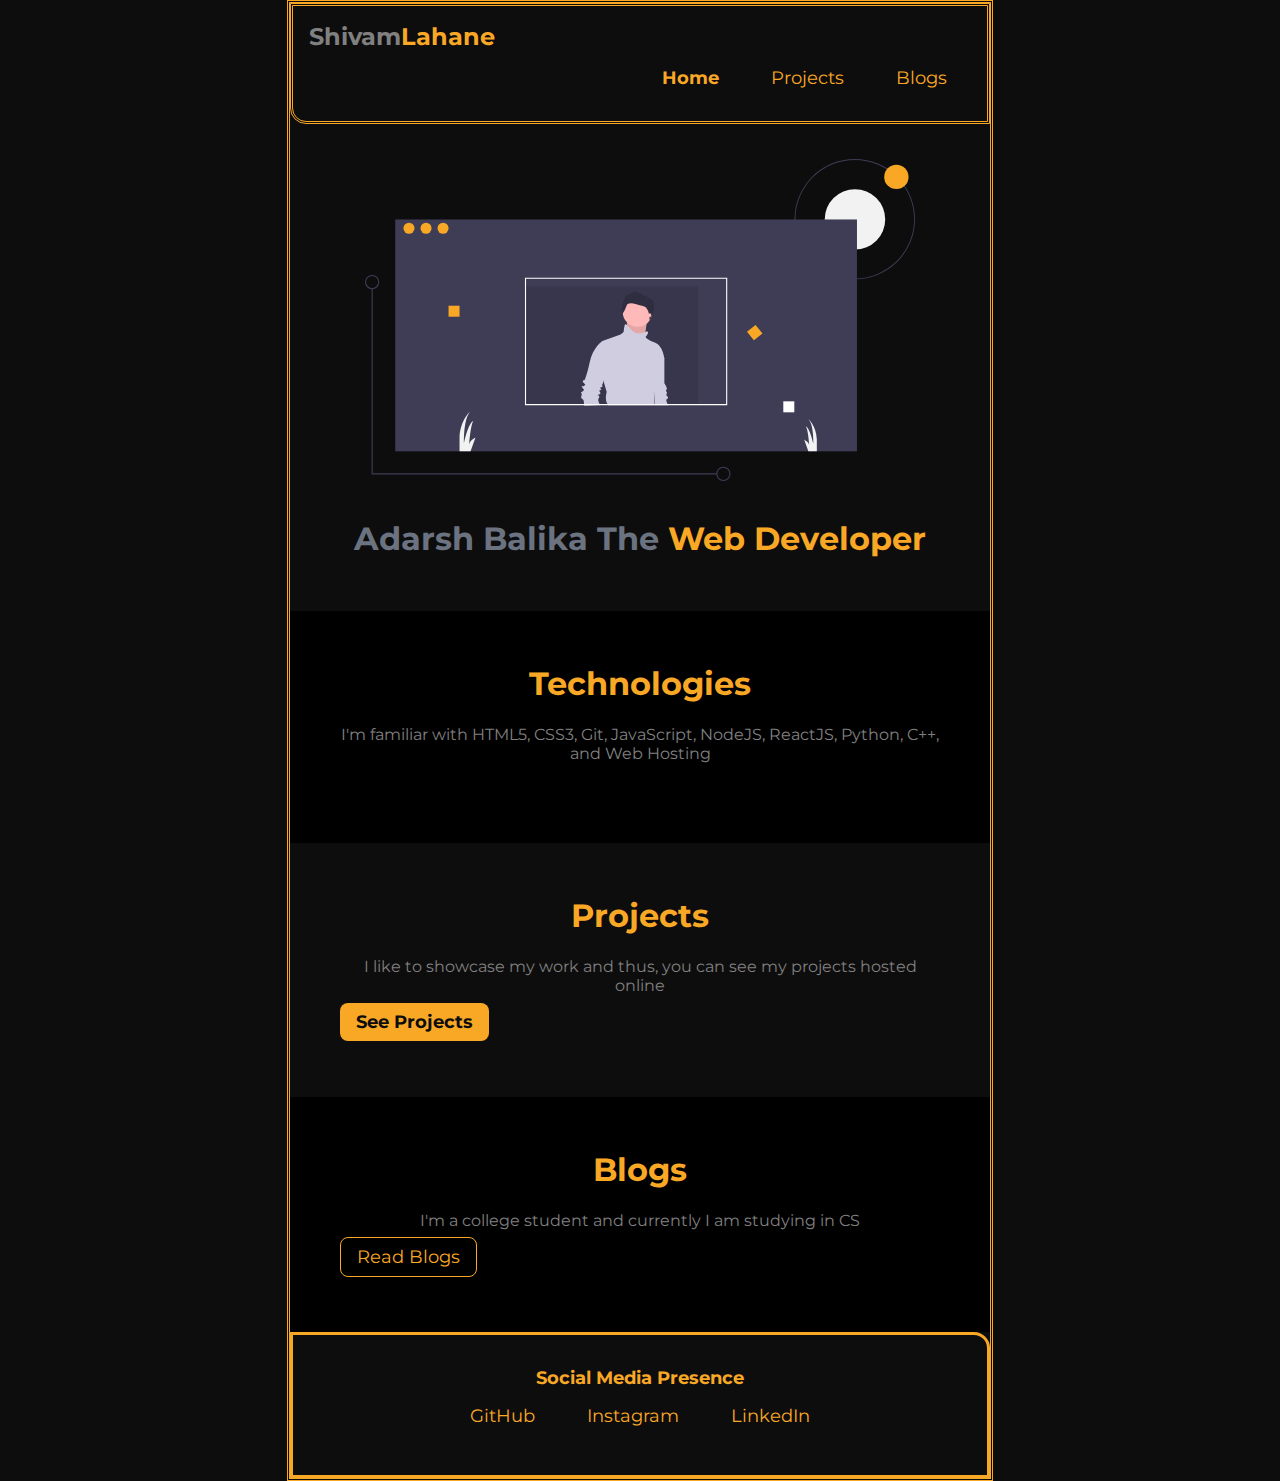
<file: index.html>
<!DOCTYPE html>
<html lang="en">

<head>
    <meta charset="UTF-8">
    <meta http-equiv="X-UA-Compatible" content="IE=edge">
    <meta name="viewport" content="width=device-width, initial-scale=1.0">
    <title>Home | Adarshbalika</title>
    <link href="styles.css" rel="stylesheet" />
</head>

<body>

    <nav class="navigation container">
        <div class="nav-brand">Shivam<span class="color">Lahane</span></div>
        <ul class="list-non-bullet nav-pills">
            <li class="list-item-inline">
                <a class="link link-active" href="/">Home</a>
            </li>
            <li class="list-item-inline">
                <a class="link" href="/projects.html">Projects</a>
            </li>
            <li class="list-item-inline">
                <a class="link" href="/blogs.html">Blogs</a>
            </li>
        </ul>
    </nav>

    <br>

    <header class="hero">
        <img class="hero-img" src="images/hero.svg" />
        <h1 class="hero-heading">Adarsh Balika The <span class="heading-inverted">Web Developer</span></h1>
    </header>

    <section class="section ow">
        <div class="container container-center">
            <h1>Technologies</h1>
            <p class="informative">I'm familiar with HTML5, CSS3, Git, JavaScript, NodeJS, ReactJS, Python, C++, and Web Hosting</p>
        </div>
    </section>

    <section class="section">
        <div class="container container-center">
            <h1>Projects</h1>
            <p class="informative">I like to showcase my work and thus, you can see my projects hosted online</p>
            <a class="link link-primary" href="/projects.html">See Projects</a>
        </div>
    </section>

    <section class="section ow">
        <div class="container container-center">
            <h1>Blogs</h1>
            <p class="informative">I'm a college student and currently I am studying in CS</p>
            <a class="link link-secondary" href="/blogs.html">Read Blogs</a>
        </div>
    </section>

    <footer class="footer">
        <div class="footer-header">Social Media Presence</div>
        <ul class="socail-links list-non-bullet">
            <li class="list-item-inline">
                <a class="link" href="https://github.com/Shivam9973">GitHub</a>
            </li>
            <li class="list-item-inline">
                <a class="link" href="https://instagram.com/shivamlahane9973">Instagram</a>
            </li>
            <li class="list-item-inline">
                <a class="link" href="https://www.linkedin.com/in/shivam-lahane-490465153/">LinkedIn</a>
            </li>
        </ul>
    </footer>

</body>

</html>
</file>
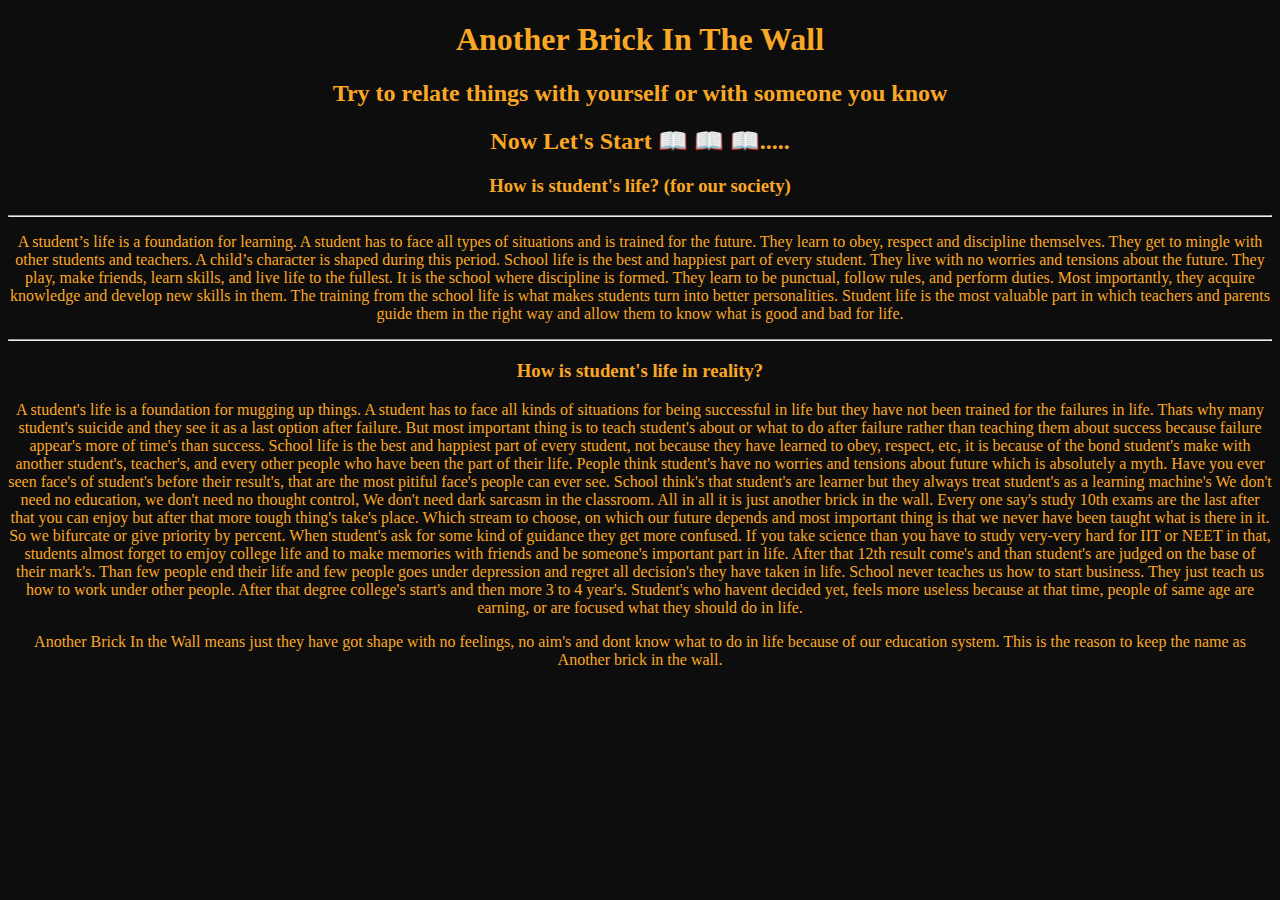
<file: blog1.html>
<!DOCTYPE html>
<html lang="en">

<head>
    <meta charset="UTF-8">
    <meta http-equiv="X-UA-Compatible" content="IE=edge">
    <meta name="viewport" content="width=device-width, initial-scale=1.0">
    <link rel="stylesheet" href="/blog1.css" />
    <title>Blog</title>
</head>

<body>

    <h1 class="heading">Another Brick In The Wall</h1>
    <h2 class="text">Try to relate things with yourself or with someone you know</h2>
    <h2>Now Let's Start 📖 📖 📖.....</h2>
    <h3>How is student's life? (for our society)</h3>

    <hr>

    <p>
        A student’s life is a foundation for learning. A student has to face all types of situations and is trained for the future. They learn to obey, respect and discipline themselves. They get to mingle with other students and teachers. A child’s character
        is shaped during this period. School life is the best and happiest part of every student. They live with no worries and tensions about the future. They play, make friends, learn skills, and live life to the fullest. It is the school where discipline
        is formed. They learn to be punctual, follow rules, and perform duties. Most importantly, they acquire knowledge and develop new skills in them. The training from the school life is what makes students turn into better personalities. Student life
        is the most valuable part in which teachers and parents guide them in the right way and allow them to know what is good and bad for life.
    </p>

    <hr>

    <h3>How is student's life in reality?</h3>

    <p>A student's life is a foundation for mugging up things. A student has to face all kinds of situations for being successful in life but they have not been trained for the failures in life. Thats why many student's suicide and they see it as a last
        option after failure. But most important thing is to teach student's about or what to do after failure rather than teaching them about success because failure appear's more of time's than success. School life is the best and happiest part of every
        student, not because they have learned to obey, respect, etc, it is because of the bond student's make with another student's, teacher's, and every other people who have been the part of their life. People think student's have no worries and tensions
        about future which is absolutely a myth. Have you ever seen face's of student's before their result's, that are the most pitiful face's people can ever see. School think's that student's are learner but they always treat student's as a learning
        machine's We don't need no education, we don't need no thought control, We don't need dark sarcasm in the classroom. All in all it is just another brick in the wall. Every one say's study 10th exams are the last after that you can enjoy but after
        that more tough thing's take's place. Which stream to choose, on which our future depends and most important thing is that we never have been taught what is there in it. So we bifurcate or give priority by percent. When student's ask for some
        kind of guidance they get more confused. If you take science than you have to study very-very hard for IIT or NEET in that, students almost forget to emjoy college life and to make memories with friends and be someone's important part in life.
        After that 12th result come's and than student's are judged on the base of their mark's. Than few people end their life and few people goes under depression and regret all decision's they have taken in life. School never teaches us how to start
        business. They just teach us how to work under other people. After that degree college's start's and then more 3 to 4 year's. Student's who havent decided yet, feels more useless because at that time, people of same age are earning, or are focused
        what they should do in life.
    </p>

    <p>Another Brick In the Wall means just they have got shape with no feelings, no aim's and dont know what to do in life because of our education system. This is the reason to keep the name as Another brick in the wall.</p>


</body>

</html>
</file>
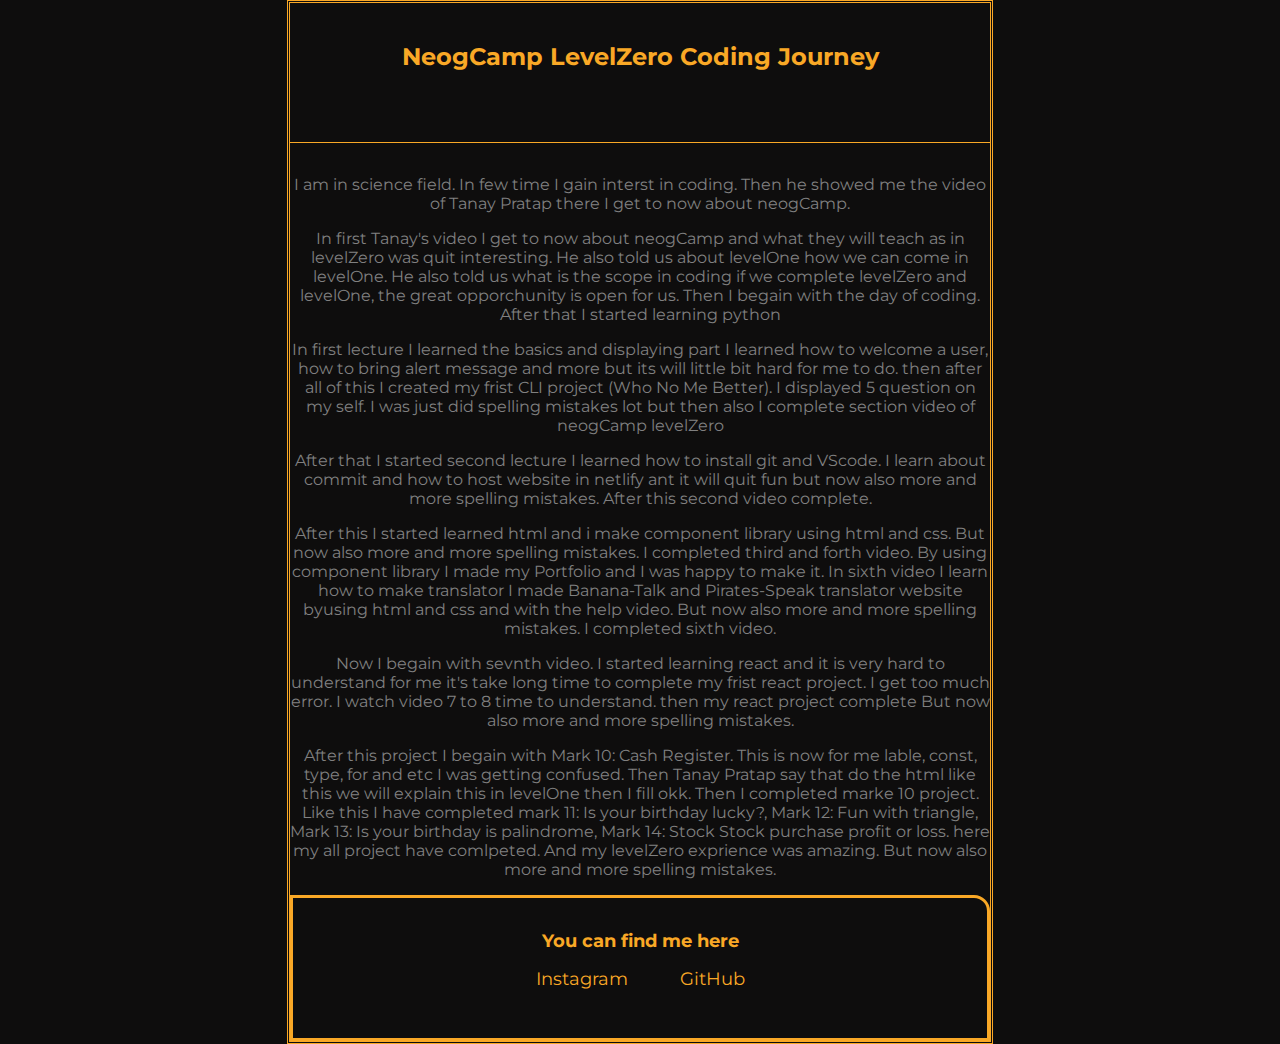
<file: blog2.html>
<!DOCTYPE html>
<html lang="en">

<head>
    <meta charset="UTF-8">
    <meta http-equiv="X-UA-Compatible" content="IE=edge">
    <meta name="viewport" content="width=device-width, initial-scale=1.0">
    <link rel="stylesheet" href="/styles.css">
    <title>Blog</title>
</head>

<body>

    <br>

    <h2 class="heading-2">
        NeogCamp LevelZero Coding Journey
    </h2>

    <br>

    <hr style="color: #F9A826;">

    <p>
        I am in science field. In few time I gain interst in coding. Then he showed me the video of Tanay Pratap there I get to now about neogCamp.</p>
    <p>
        In first Tanay's video I get to now about neogCamp and what they will teach as in levelZero was quit interesting. He also told us about levelOne how we can come in levelOne. He also told us what is the scope in coding if we complete levelZero and levelOne,
        the great opporchunity is open for us. Then I begain with the day of coding. After that I started learning python
    </p>

    <p>
        In first lecture I learned the basics and displaying part I learned how to welcome a user, how to bring alert message and more but its will little bit hard for me to do. then after all of this I created my frist CLI project (Who No Me Better). I displayed
        5 question on my self. I was just did spelling mistakes lot but then also I complete section video of neogCamp levelZero
    </p>

    <p>
        After that I started second lecture I learned how to install git and VScode. I learn about commit and how to host website in netlify ant it will quit fun but now also more and more spelling mistakes. After this second video complete.
    </p>

    <p>
        After this I started learned html and i make component library using html and css. But now also more and more spelling mistakes. I completed third and forth video. By using component library I made my Portfolio and I was happy to make it. In sixth video
        I learn how to make translator I made Banana-Talk and Pirates-Speak translator website byusing html and css and with the help video. But now also more and more spelling mistakes. I completed sixth video.
    </p>

    <p>
        Now I begain with sevnth video. I started learning react and it is very hard to understand for me it's take long time to complete my frist react project. I get too much error. I watch video 7 to 8 time to understand. then my react project complete But
        now also more and more spelling mistakes.
    </p>

    <p>
        After this project I begain with Mark 10: Cash Register. This is now for me lable, const, type, for and etc I was getting confused. Then Tanay Pratap say that do the html like this we will explain this in levelOne then I fill okk. Then I completed marke
        10 project. Like this I have completed mark 11: Is your birthday lucky?, Mark 12: Fun with triangle, Mark 13: Is your birthday is palindrome, Mark 14: Stock Stock purchase profit or loss. here my all project have comlpeted. And my levelZero exprience
        was amazing. But now also more and more spelling mistakes.
    </p>

    <footer class="footer">
        <div class="footer-header">You can find me here</div>
        <ul class="social-links list-non-bullet">
            <li class="list-item-inline">
                <a class="link" href="https://instagram.com/shivamlahane9973">Instagram</a>
            </li>
            <li class="list-item-inline">
                <a class="link" href="https://github.com/Shivam9973">GitHub</a>
            </li>
        </ul>
    </footer>
</body>

</html>
</file>
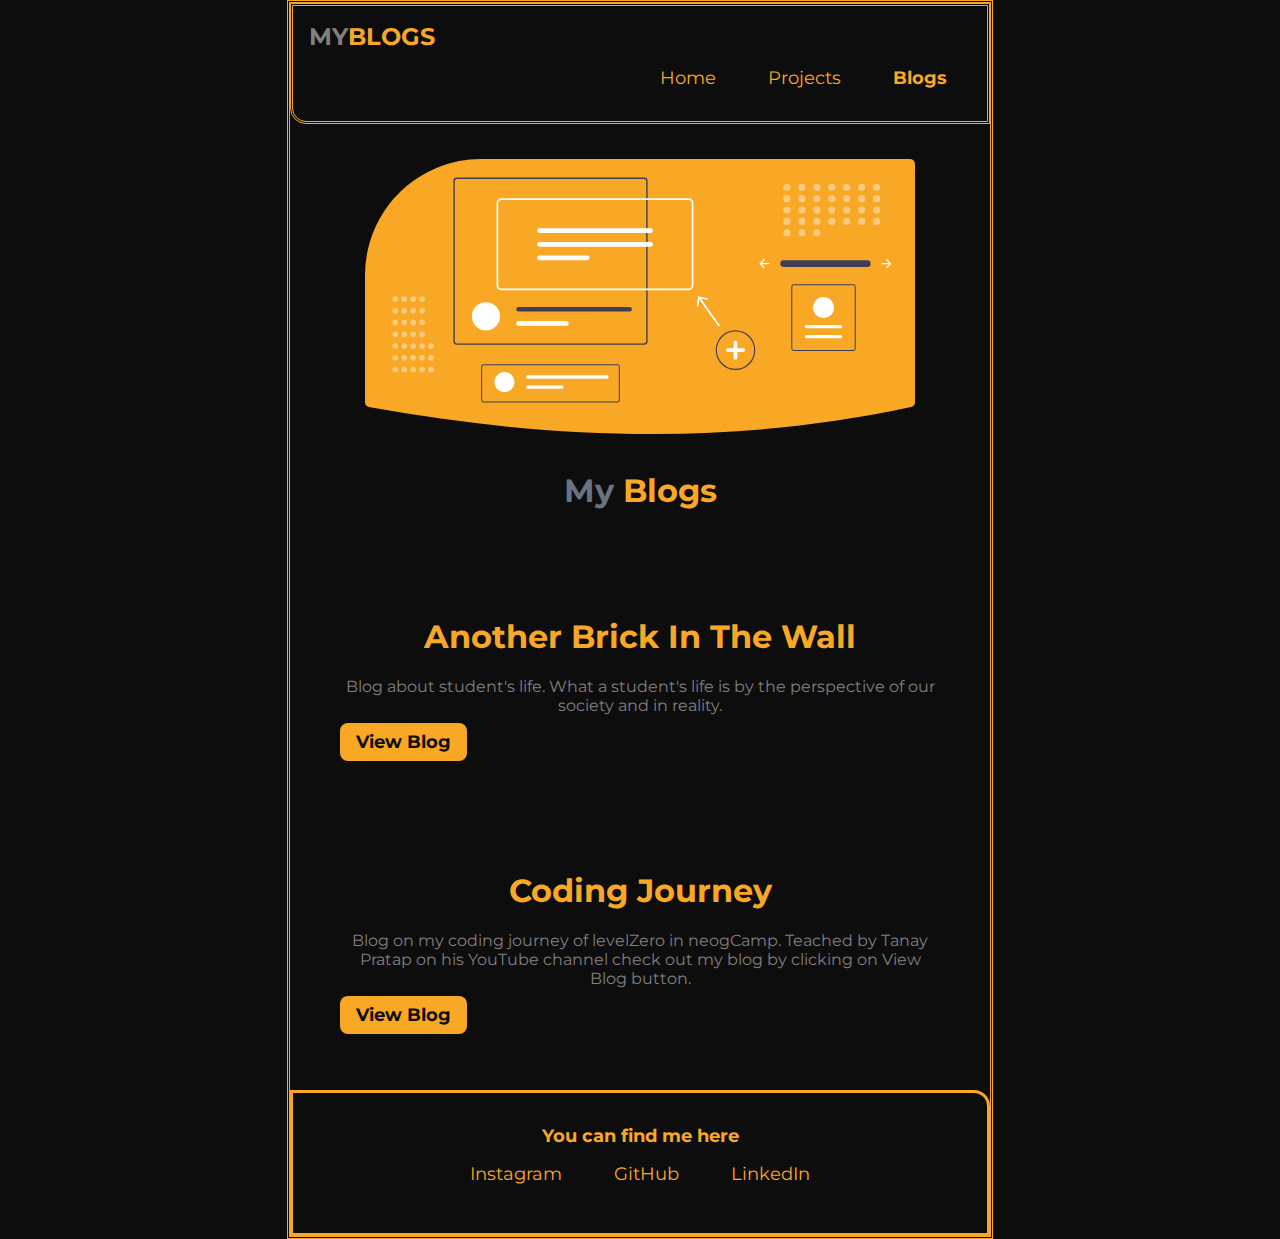
<file: blogs.html>
<!DOCTYPE html>
<html lang="en">

<head>
    <meta charset="UTF-8">
    <meta http-equiv="X-UA-Compatible" content="IE=edge">
    <meta name="viewport" content="width=device-width, initial-scale=1.0">
    <title>Blogs | AdarshBalika</title>
    <link href="styles.css" rel="stylesheet" />
</head>

<body>
    <nav class="navigation container">
        <div class="nav-brand">MY<span class="color">BLOGS</span></div>
        <ul class="list-non-bullet nav-pills">
            <li class="list-item-inline">
                <a class="link" href="/index.html">Home</a>
            </li>
            <li class="list-item-inline">
                <a class="link" href="/projects.html">Projects</a>
            </li>
            <li class="list-item-inline">
                <a class="link link-active" href="/blogs.html">Blogs</a>
            </li>
        </ul>
    </nav>

    <br>

    <header class="hero">
        <img class="hero-img" src="/images/hero3.svg">
        <h1 class="hero-heading">My <span class="heading-inverted">Blogs</span></h1>
    </header>

    <section class="section section-ow">
        <div class="container container-center">
            <h1 class="title-color"> Another Brick In The Wall</h1>
            <p>Blog about student's life. What a student's life is by the perspective of our society and in reality.</p>
            <a class="link link-primary" href="blog1.html">View Blog</a>
        </div>
    </section>

    <section class="section section-ow">
        <div class="container container-center">
            <h1 class="title-color">Coding Journey</h1>
            <p>Blog on my coding journey of levelZero in neogCamp. Teached by Tanay Pratap on his YouTube channel check out my blog by clicking on View Blog button.</p>
            <a class="link link-primary" href="blog2.html">View Blog</a>
        </div>
    </section>

    <footer class="footer">
        <div class="footer-header">You can find me here</div>
        <ul class="social-links list-non-bullet">
            <li class="list-item-inline">
                <a class="link" href="https://instagram.com/shivamlahane9973">Instagram</a>
            </li>
            <li class="list-item-inline">
                <a class="link" href="https://github.com/Shivam9973">GitHub</a>
            </li>
            <li class="list-item-inline">
                <a class="link" href="https://www.linkedin.com/in/shivam-lahane-490465153/">LinkedIn</a>
            </li>
        </ul>
    </footer>

</body>

</html>
</file>
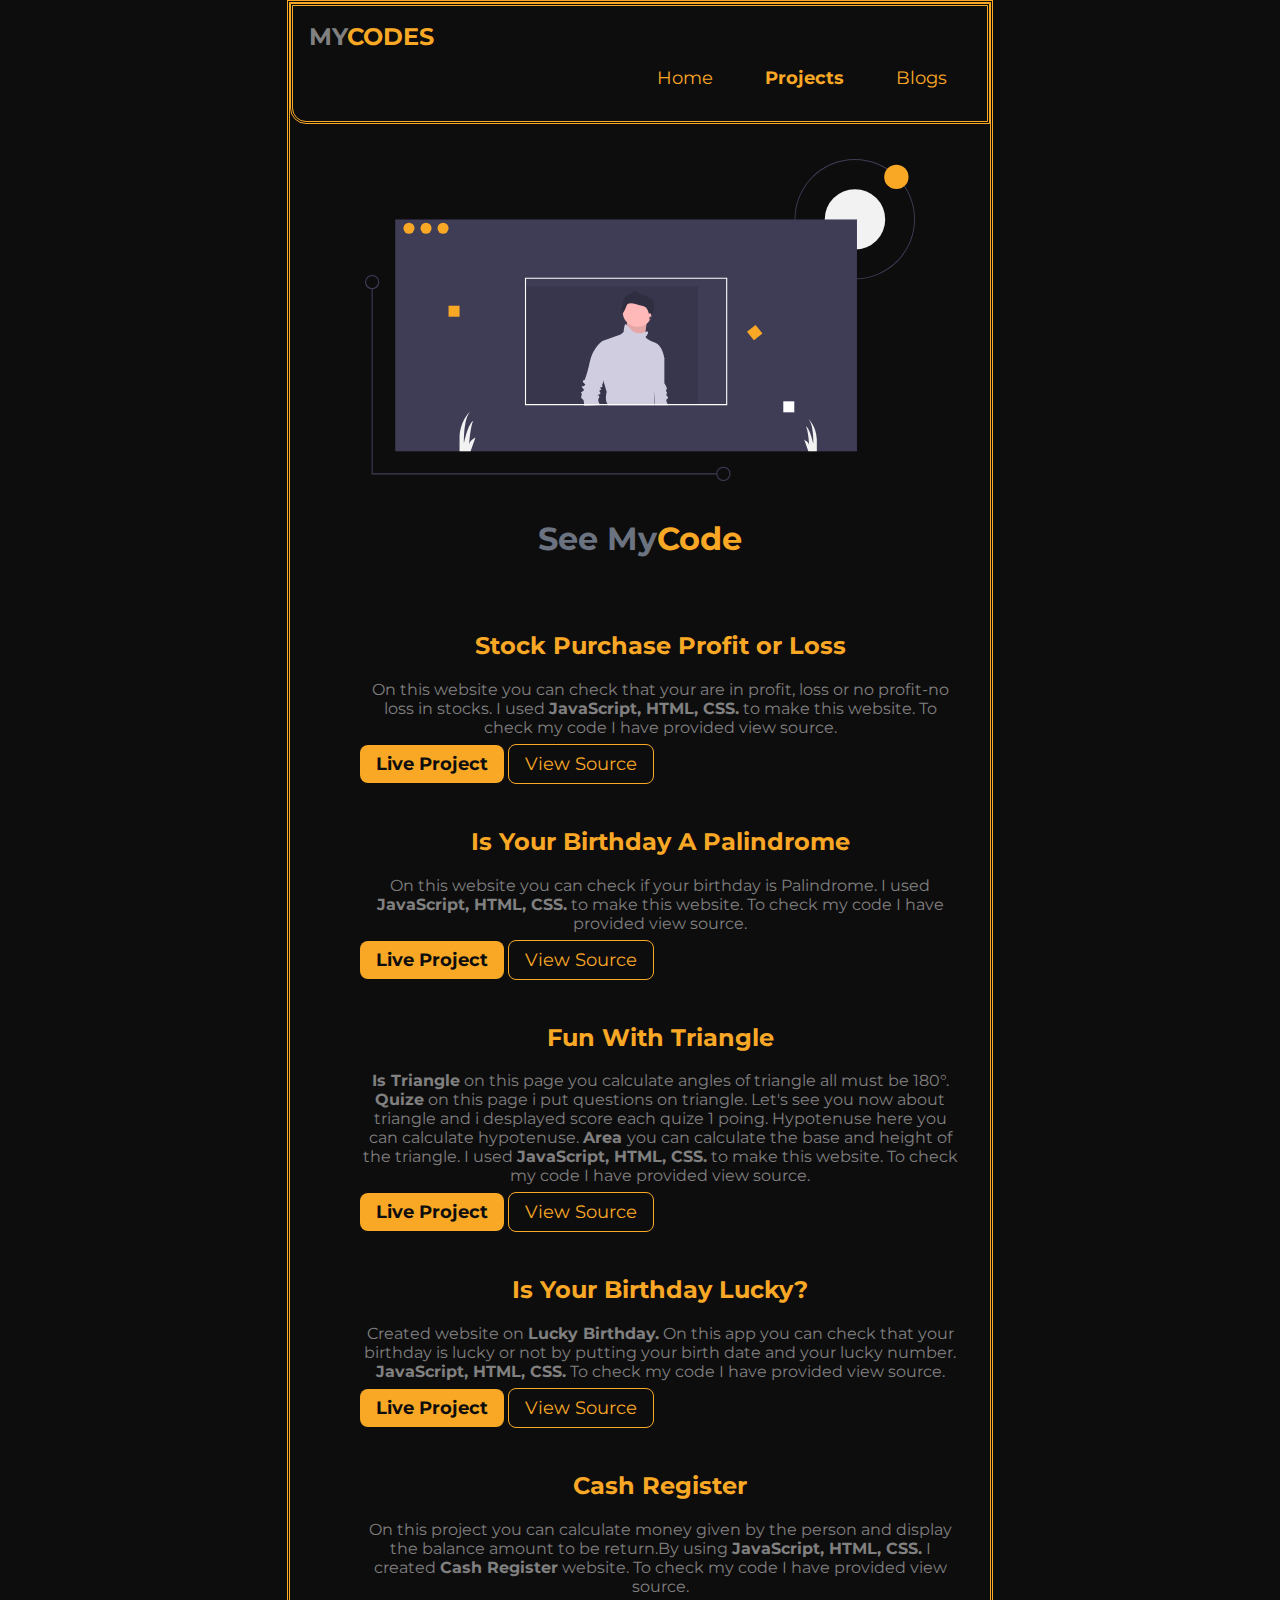
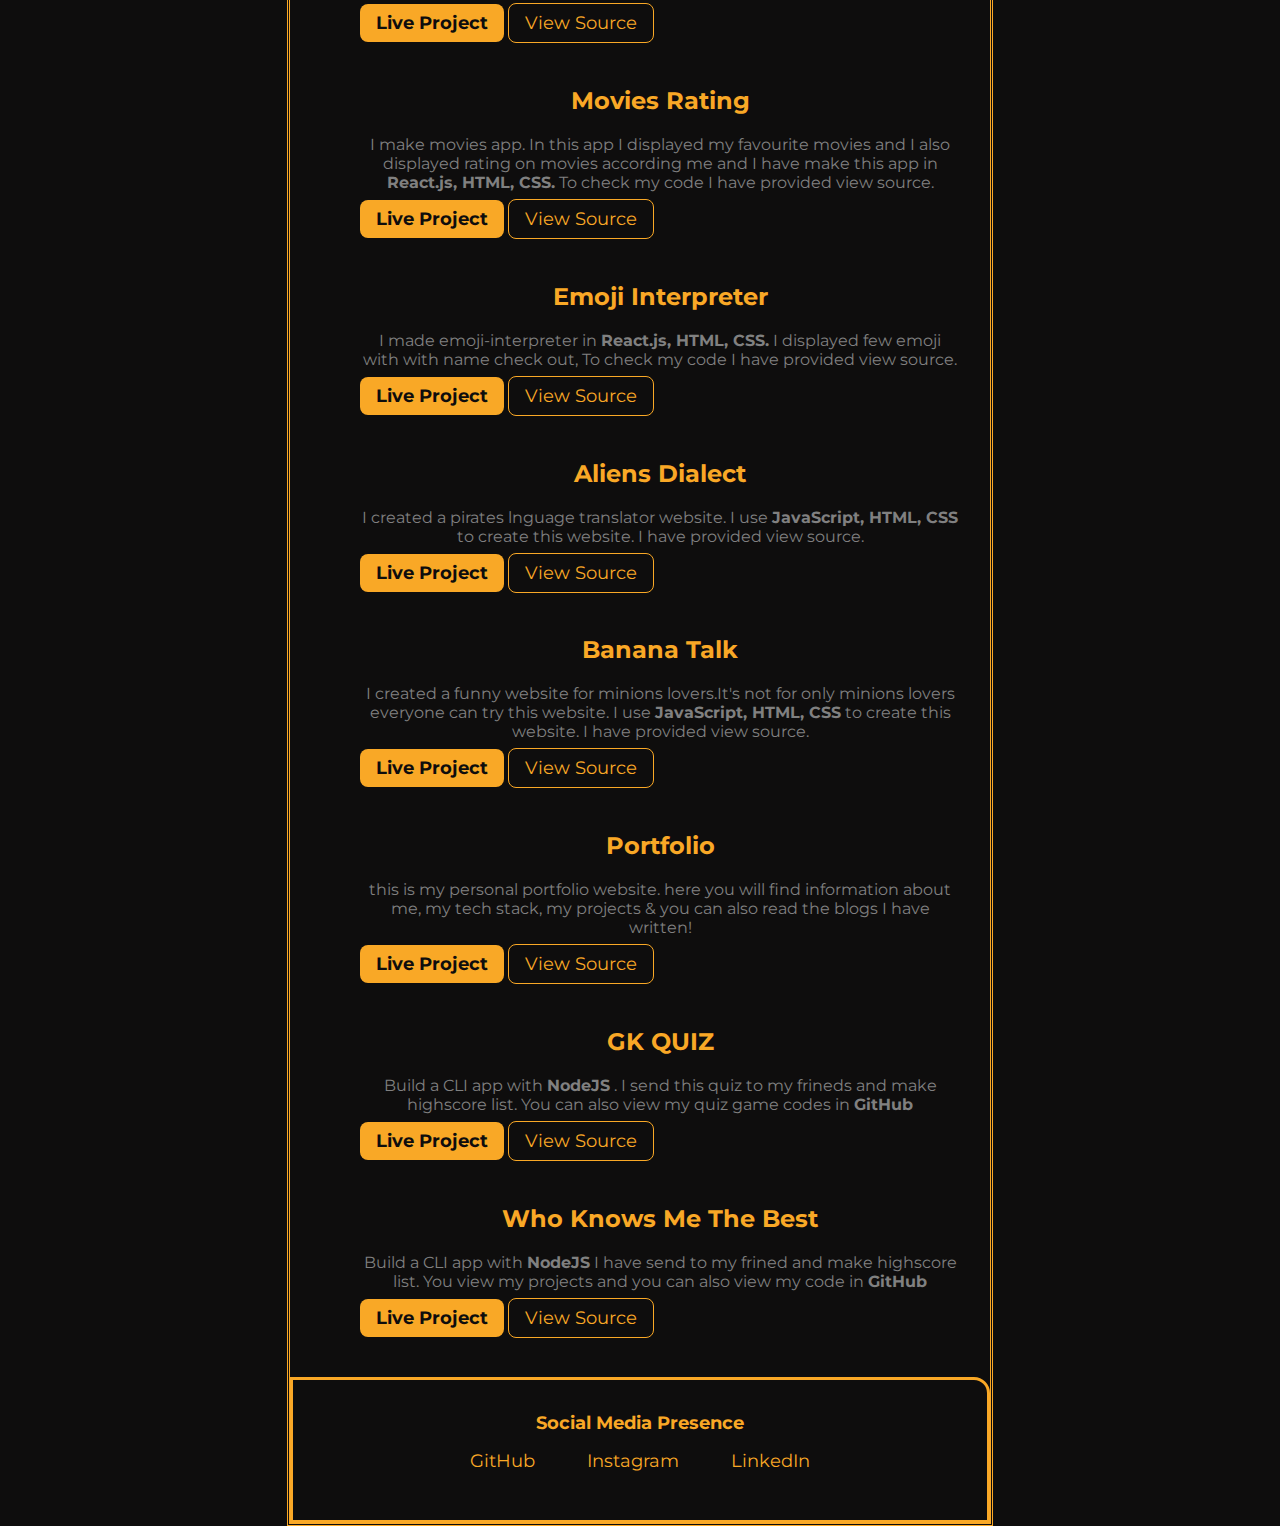
<file: projects.html>
<!DOCTYPE html>
<html lang="en">

<head>
    <meta charset="UTF-8">
    <meta http-equiv="X-UA-Compatible" content="IE=edge">
    <meta name="viewport" content="width=device-width, initial-scale=1.0">
    <title>Projects | AdarshBalika</title>
    <link href="styles.css" rel="stylesheet" />
</head>

<body>
    <nav class="navigation container">
        <div class="nav-brand">MY<span class="color">CODES</span></div>
        <ul class="list-non-bullet nav-pills">
            <li class="list-item-inline">
                <a class="link" href="/">Home</a>
            </li>
            <li class="list-item-inline">
                <a class="link link-active" href="/projects.html">Projects</a>
            </li>
            <li class="list-item-inline">
                <a class="link" href="/blogs.html">Blogs</a>
            </li>
        </ul>
    </nav>

    <br>

    <header class="hero">
        <img class="hero-img" src="images/hero.svg" />
        <h1 class="hero-heading">See My<span class="heading-inverted">Code</span></h1>
    </header>

    <ul class="list-non-bullet">
        <li>
            <div class="container container-center">
                <h2 class="code">Stock Purchase Profit or Loss</h2>
                <p>On this website you can check that your are in profit, loss or no profit-no loss in stocks. I used <strong>JavaScript, HTML, CSS.</strong> to make this website. To check my code I have provided view source. </p>
                <a class="link link-primary" href="https://stockpurchaseprofitorloss.netlify.app/">Live Project</a>
                <a class="link link-secondary" href="https://github.com/Shivam9973/neocamp-stock-purchase-profit-or-loss">View Source</a>
            </div>
        </li>
        <li>
            <div class="container container-center">
                <h2 class="code">Is Your Birthday A Palindrome</h2>
                <p>On this website you can check if your birthday is Palindrome. I used <strong>JavaScript, HTML, CSS.</strong> to make this website. To check my code I have provided view source. </p>
                <a class="link link-primary" href="https://isyour-birthday-a-palindrome.netlify.app/">Live Project</a>
                <a class="link link-secondary" href="https://github.com/Shivam9973/neocamp-Is-Your-Birthday-A-Palindrome">View Source</a>
            </div>
        </li>
        <li>
            <div class="container container-center">
                <h2 class="code">Fun With Triangle </h2>
                <p> <strong>Is Triangle</strong> on this page you calculate angles of triangle all must be 180°. <strong>Quize</strong> on this page i put questions on triangle. Let's see you now about triangle and i desplayed score each quize 1 poing. Hypotenuse
                    here you can calculate hypotenuse. <strong> Area </strong>you can calculate the base and height of the triangle. I used <strong>JavaScript, HTML, CSS.</strong> to make this website. To check my code I have provided view source. </p>
                <a class="link link-primary" href="https://fun-with-triangles-master.netlify.app/">Live Project</a>
                <a class="link link-secondary" href="https://github.com/Shivam9973/neocamp-Fun-With-Triangles-master">View Source</a>
            </div>
        </li>
        <li>
            <div class="container container-center">
                <h2 class="code">Is Your Birthday Lucky?</h2>
                <p>Created website on <strong>Lucky Birthday.</strong> On this app you can check that your birthday is lucky or not by putting your birth date and your lucky number. <strong>JavaScript, HTML, CSS.</strong> To check my code I have provided
                    view source. </p>
                <a class="link link-primary" href="https://test-your-birthday-luck.netlify.app/">Live Project</a>
                <a class="link link-secondary" href="https://github.com/Shivam9973/neocamp-test-your-birthday-luck">View Source</a>
            </div>
        </li>
        <li>
            <div class="container container-center">
                <h2 class="code">Cash Register</h2>
                <p>On this project you can calculate money given by the person and display the balance amount to be return.By using <strong>JavaScript, HTML, CSS.</strong> I created <strong>Cash Register</strong> website. To check my code I have provided
                    view source. </p>
                <a class="link link-primary" href="https://cash-register-9973.netlify.app/">Live Project</a>
                <a class="link link-secondary" href="https://github.com/Shivam9973/neocamp-cash-register">View Source</a>
            </div>
        </li>
        <li>
            <div class="container container-center">
                <h2 class="code">Movies Rating</h2>
                <p>I make movies app. In this app I displayed my favourite movies and I also displayed rating on movies according me and I have make this app in <strong>React.js, HTML, CSS.</strong> To check my code I have provided view source. </p>
                <a class="link link-primary" href="https://i5fy0.csb.app/">Live Project</a>
                <a class="link link-secondary" href="https://github.com/Shivam9973/neocamp-cinematic-review">View Source</a>
            </div>
        </li>
        <li>
            <div class="container container-center">
                <h2 class="code">Emoji Interpreter</h2>
                <p>I made emoji-interpreter in <strong>React.js, HTML, CSS.</strong> I displayed few emoji with with name check out, To check my code I have provided view source. </p>
                <a class="link link-primary" href="https://f58wv.csb.app/">Live Project</a>
                <a class="link link-secondary" href="https://github.com/Shivam9973/neocamp-emoji-interpreter">View Source</a>
            </div>
        </li>
        <li>
            <div class="container container-center">
                <h2 class="code">Aliens Dialect</h2>
                <p>I created a pirates lnguage translator website. I use <strong>JavaScript, HTML, CSS</strong> to create this website. I have provided view source. </p>
                <a class="link link-primary" href="https://aliens-dialect.netlify.app/">Live Project</a>
                <a class="link link-secondary" href="https://github.com/Shivam9973/neocamp-aliens-dialect">View Source</a>
            </div>
        </li>
        <li>
            <div class="container container-center">
                <h2 class="code">Banana Talk</h2>
                <p>I created a funny website for minions lovers.It's not for only minions lovers everyone can try this website. I use <strong>JavaScript, HTML, CSS</strong> to create this website. I have provided view source. </p>
                <a class="link link-primary" href="https://banana-speak-10.netlify.app/">Live Project</a>
                <a class="link link-secondary" href="https://github.com/Shivam9973/neocamp-banana-speak">View Source</a>
            </div>
        </li>
        <li>
            <div class="container container-center">
                <h2 class="code">Portfolio</h2>
                <p>this is my personal portfolio website. here you will find information about me, my tech stack, my projects & you can also read the blogs I have written!</p>
                <a class="link link-primary button-space" href="https://shivam-lahane-portfolio.netlify.app/">Live Project</a>
                <a class="link link-secondary button-space" href="https://github.com/Shivam9973/neocamp-portfolio">View Source</a>
            </div>
        </li>

        <li>
            <div class="container container-center">
                <h2 class="code">GK QUIZ</h2>
                <p>Build a CLI app with <strong>NodeJS</strong> . I send this quiz to my frineds and make highscore list. You can also view my quiz game codes in <strong>GitHub</strong></p>
                <a class="link link-primary button-space" href="https://replit.com/@ShivamLahane/neocamp-GK-quiz?embed=1&output=1">Live Project</a>
                <a class="link link-secondary button-space" href="https://github.com/Shivam9973/neocamp-GK-quiz">View Source</a>
            </div>
        </li>

        <li>
            <div class="container container-center">
                <h2 class="code">Who Knows Me The Best</h2>
                <p>Build a CLI app with <strong>NodeJS</strong> I have send to my frined and make highscore list. You view my projects and you can also view my code in <strong>GitHub</strong></p>
                <a class="link link-primary" href="https://replit.com/@ShivamLahane/neocamp-who-knows-me-the-best?embed=1&output=1">Live Project</a>
                <a class="link link-secondary" href="https://github.com/Shivam9973/neocamp-who-knows-me-the-best">View Source</a>
            </div>
        </li>
    </ul>

    <footer class="footer">
        <div class="footer-header">Social Media Presence</div>
        <ul class="socail-links list-non-bullet">
            <li class="list-item-inline">
                <a class="link" href="https://github.com/Shivam9973">GitHub</a>
            </li>
            <li class="list-item-inline">
                <a class="link" href="https://instagram.com/shivamlahane9973">Instagram</a>
            </li>
            <li class="list-item-inline">
                <a class="link" href="https://www.linkedin.com/in/shivam-lahane-490465153/">LinkedIn</a>
            </li>
        </ul>
    </footer>

</body>

</html>
</file>
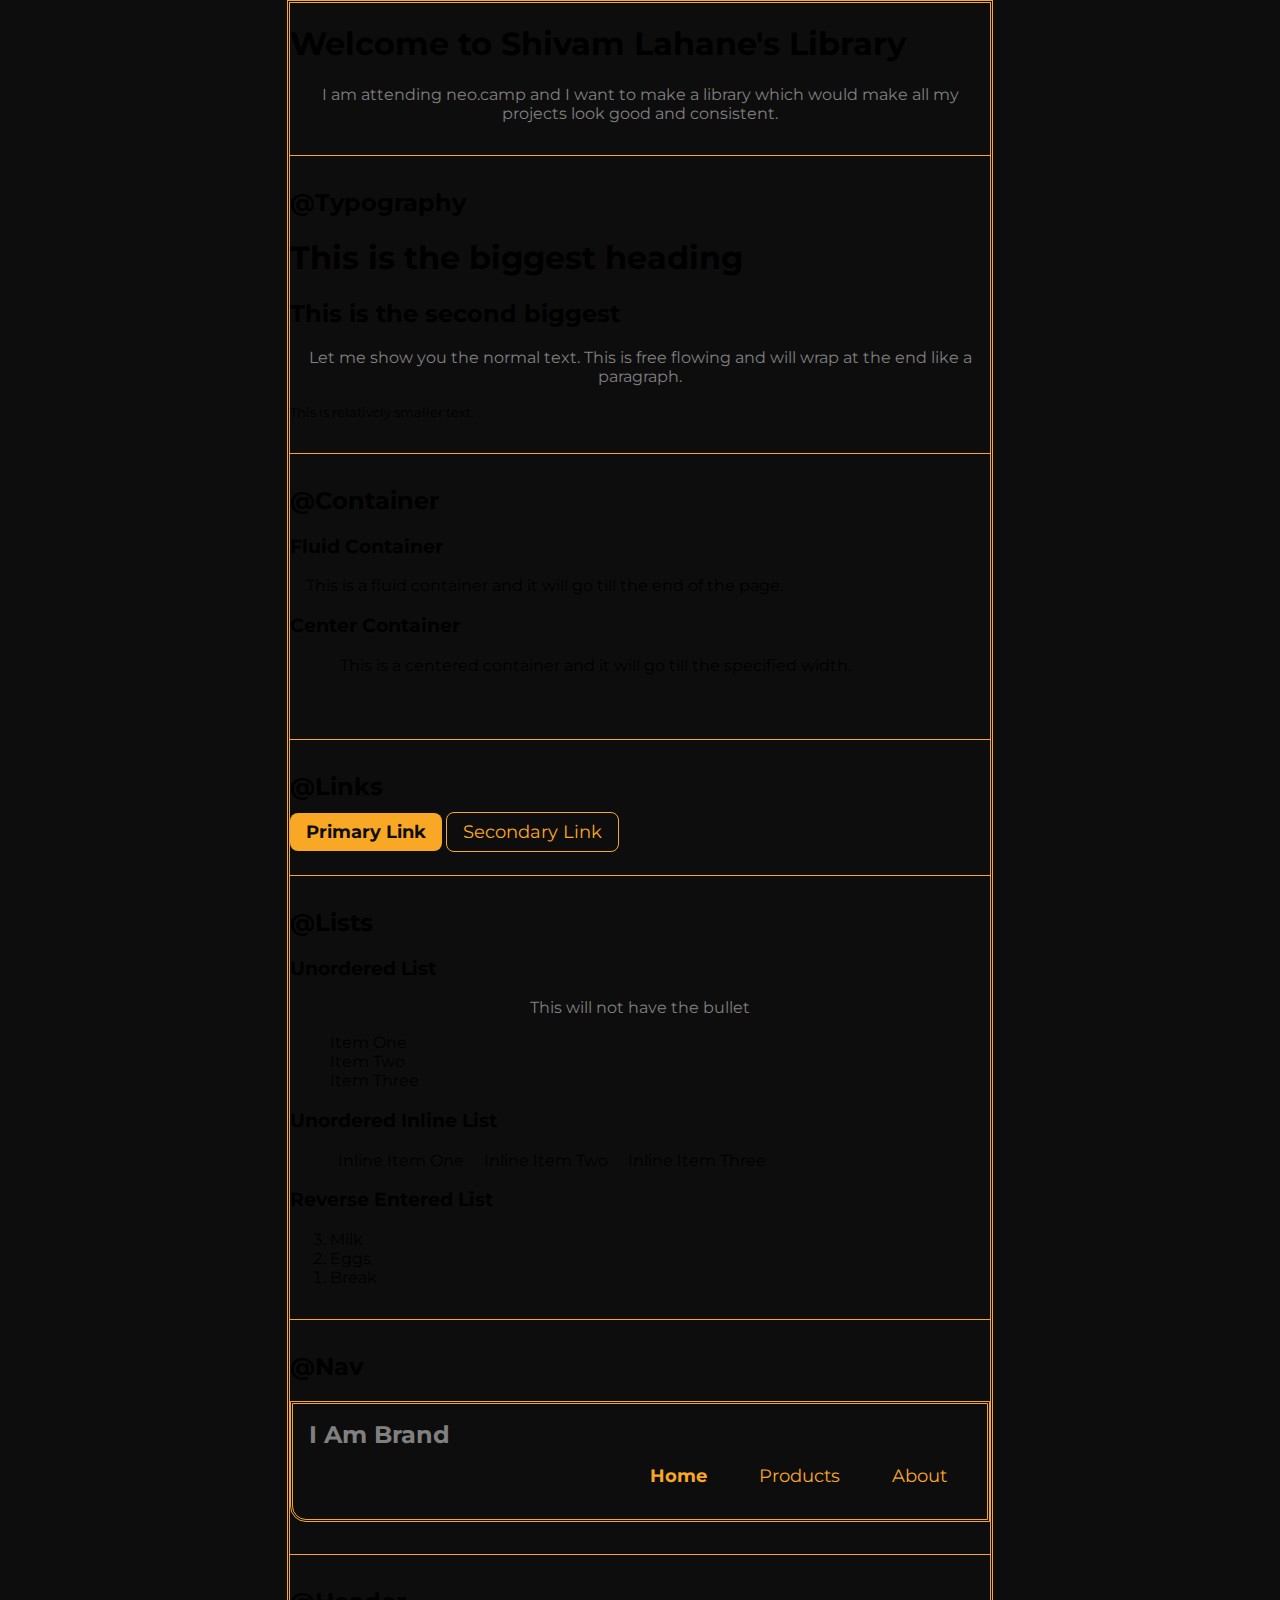
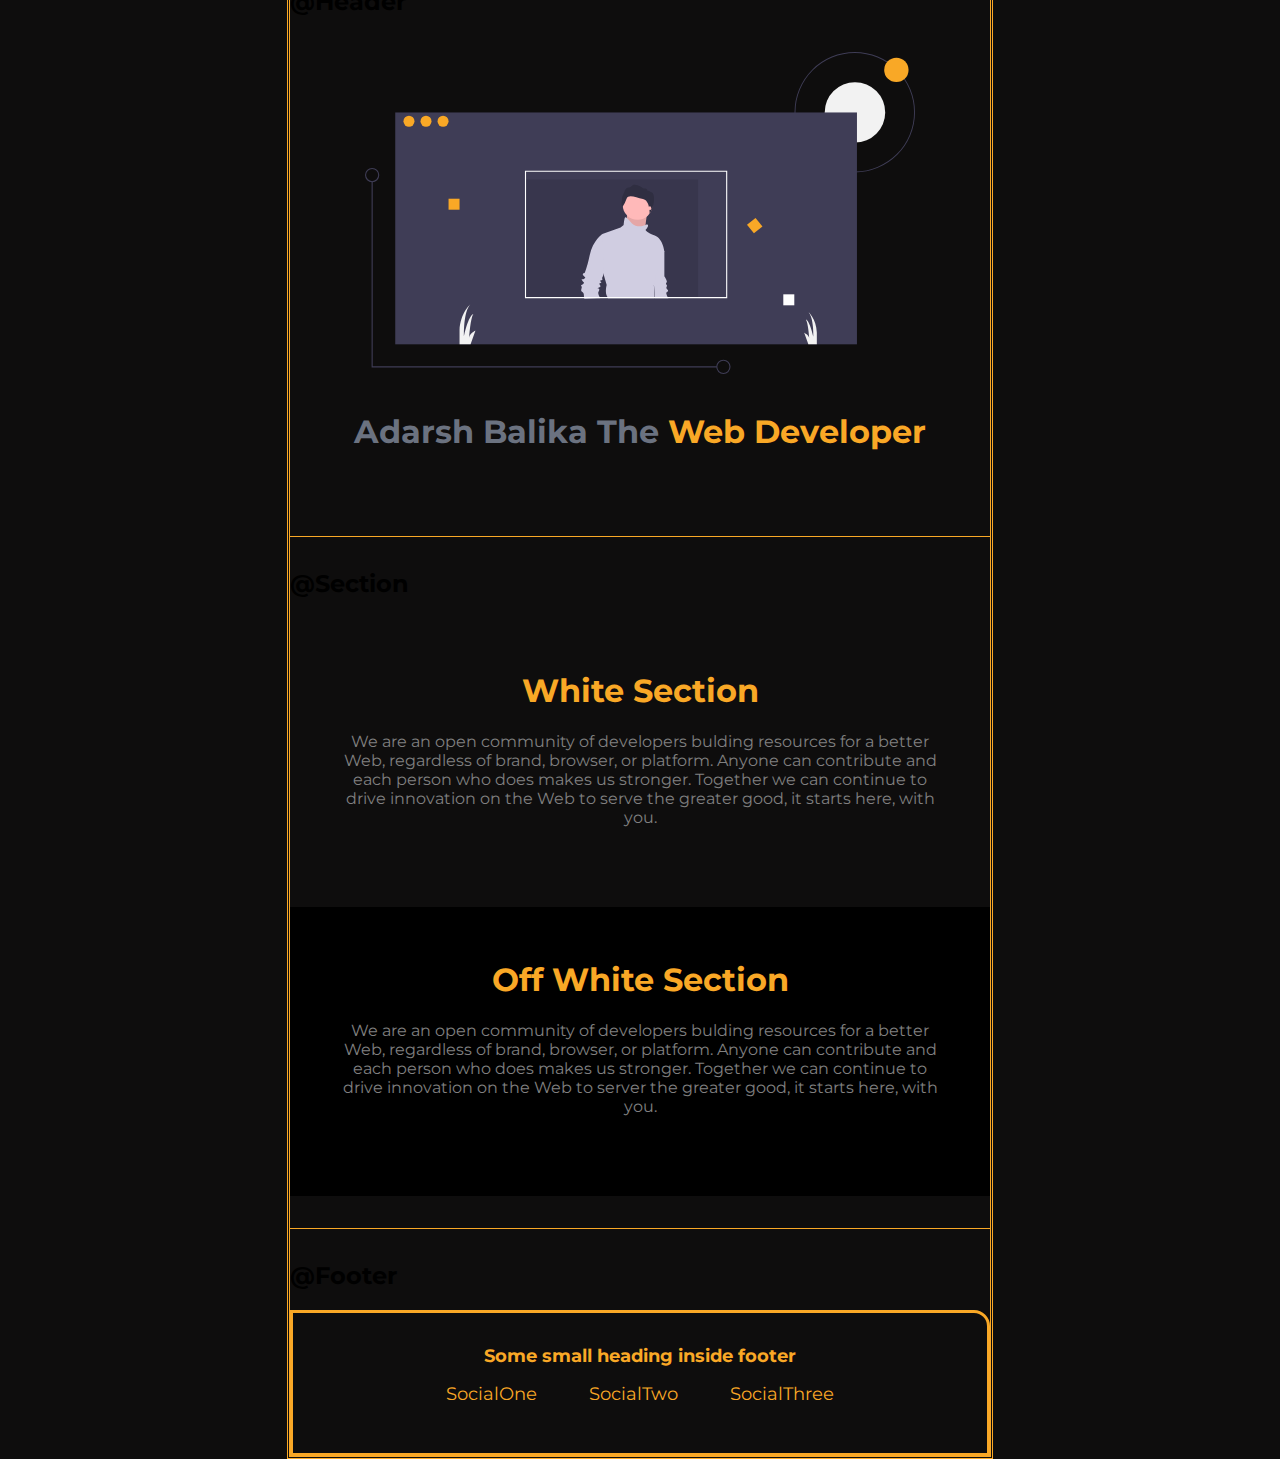
<file: lib/components.html>
<!DOCTYPE html>
<html lang="en">

<head>
    <meta charset="UTF-8">
    <meta name="viewport" content="width=device-width, initial-scale=1.0">
    <title>Component Library</title>
    <link href="/styles.css" rel="stylesheet" />
</head>

<body>
    <h1>Welcome to Shivam Lahane's Library</h1>
    <p>I am attending neo.camp and I want to make a library which would make all my projects look good and consistent.</p>

    <hr>



    <h2>@Typography</h2>

    <h1>This is the biggest heading</h1>
    <h2>This is the second biggest</h2>
    <p>Let me show you the normal text. This is free flowing and will wrap at the end like a paragraph.</p>
    <small>This is relativcly smaller text.</small>

    <hr>

    <h2>@Container</h2>

    <h3>Fluid Container</h3>
    <div class="container">This is a fluid container and it will go till the end of the page.</div>

    <h3>Center Container</h3>
    <div class="container container-center">This is a centered container and it will go till the specified width.</div>

    <hr>

    <h2>@Links</h2>
    <a class="link link link-primary" href="/">Primary Link</a>
    <a class="link link-secondary" href="/">Secondary Link</a>

    <hr>

    <h2>@Lists</h2>

    <h3>Unordered List</h3>
    <p>This will not have the bullet</p>

    <ul class="list-non-bullet">
        <li>Item One</li>
        <li>Item Two</li>
        <li>Item Three</li>

    </ul>

    <h3>Unordered Inline List</h3>

    <ul class="list-non-bullet">
        <li class="list-item-inline">Inline Item One</li>
        <li class="list-item-inline">Inline Item Two</li>
        <li class="list-item-inline">Inline Item Three</li>
    </ul>

    <h3>Reverse Entered List</h3>

    <ol reversed>
        <li>Milk</li>
        <li>Eggs</li>
        <li>Break</li>
    </ol>

    <hr />

    <h2>@Nav</h2>

    <nav class="navigation container">
        <div class="nav-brand">I Am Brand</div>
        <ul class="list-non-bullet nav-pills">
            <li class="list-item-inline">
                <a class="link link-active" href="/">Home</a>
            </li>
            <li class="list-item-inline">
                <a class="link" href="/">Products</a>
            </li>
            <li class="list-item-inline">
                <a class="link" href="/">About</a>
            </li>
        </ul>
    </nav>

    <hr>

    <h2>@Header</h2>

    <header class="hero">
        <img class="hero-img" src="/images/hero.svg" />
        <h1 class="hero-heading">Adarsh Balika The <span class="heading-inverted">Web Developer</span></h1>
    </header>

    <hr>
    <h2>@Section</h2>
    <section class="section">
        <div class="container container-center">
            <h1>White Section</h1>
            <p> We are an open community of developers bulding resources for a better Web, regardless of brand, browser, or platform. Anyone can contribute and each person who does makes us stronger. Together we can continue to drive innovation on the Web
                to serve the greater good, it starts here, with you.</p>
        </div>
    </section>

    <section class="section ow">
        <div class="container container-center">
            <h1>Off White Section</h1>
            <p>We are an open community of developers bulding resources for a better Web, regardless of brand, browser, or platform. Anyone can contribute and each person who does makes us stronger. Together we can continue to drive innovation on the Web
                to server the greater good, it starts here, with you.</p>
        </div>
    </section>

    <hr>
    <h2>@Footer</h2>

    <footer class="footer">
        <div class="footer-header">Some small heading inside footer</div>
        <ul class="social-links list-non-bullet">
            <li class="list-item-inline ">
                <a class="link" href="/">SocialOne</a>
            </li>
            <li class="list-item-inline">
                <a class="link" href="/">SocialTwo</a>
            </li>
            <li class="list-item-inline">
                <a class="link" href="/">SocialThree</a>
            </li>
        </ul>
    </footer>



    <!-- <div style="height: 10vh;"></div>
    <div style="height: 30vh;"> -->

    </div>
</body>

</html>
</file>
<file: styles.css>
@import url('https://fonts.googleapis.com/css2?family=Montserrat:wght@400;700&display=swap');
:root {
    --primary-color: #F9A826;
    --off-white: #F3F4F6;
    --dark-gray: #6B7280;
}

body {
    border-style: double;
    border-color: #F9A826;
    background-color: rgb(14, 13, 13);
    font-family: 'Montserrat', sans-serif;
    margin: auto;
    max-width: 700px;
}

hr {
    height: 1px;
    background-color: #F9A826;
    border: none;
    margin: 2rem 0rem;
}


/** spaces **/


/** container **/

.container {
    padding: 0rem 1rem;
}

.container-center {
    /* color: gray; */
    /* color: rgb(14, 13, 13); */
    /* color: #F9A826; */
    max-width: 600px;
    margin: auto;
    padding-bottom: 2rem;
}


/** links **/

.link {
    font-size: large;
    box-sizing: border-box;
    text-decoration: none;
    padding: 0.5rem 1rem;
    /* margin-top: 5rem;
    margin-bottom: 1rem; */
}

.link-primary {
    font-weight: bolder;
    border-radius: 0.5rem;
    background-color: var(--primary-color);
    color: rgb(14, 13, 13);
}

.link-secondary {
    color: var(--primary-color);
    border-radius: 0.5rem;
    border: 1px solid var(--primary-color);
}


/** lists **/

.list-non-bullet {
    list-style: none;
}

.list-item-inline {
    display: inline;
    padding: 0rem 0.5rem;
}


/** navigation **/

.navigation {
    border-style: double;
    border-color: #F9A826;
    /* background-color: rgb(14, 13, 13); */
    color: var(--primary-color);
    padding: 1rem;
    border-bottom-left-radius: 1rem;
}

.navigation .link {
    color: var(--primary-color);
}

.navigation .nav-pills {
    text-align: right;
}

.navigation .nav-brand {
    color: gray;
    font-weight: bold;
    font-size: x-large;
}

.navigation .link-active {
    font-weight: bold;
}

.color {
    color: #F9A826;
}


/* .navigation container */


/** header **/

.hero {
    padding: 2rem;
    padding-top: 1rem;
}

.hero .hero-img {
    max-width: 550px;
    display: block;
    margin: auto;
}

.hero .link-word {
    color: var(--primary-color);
}

.hero .hero-heading {
    text-align: center;
    padding-top: 1rem;
    color: var(--dark-gray);
}

.hero .hero-heading .heading-inverted {
    color: var(--primary-color);
}


/** sections **/

.section {
    padding: 2rem;
}

.section h1 {
    color: #F9A826;
    text-align: center;
}

.ow {
    background-color: black;
}

.title-color {
    color: #F9A826;
}

p {
    text-align: center;
    color: gray;
}


/** footer **/

.footer {
    border-style: solid;
    border-color: #F9A826;
    background-color: rgb(14, 13, 13);
    color: var(--primary-color);
    padding: 2rem 1rem;
    text-align: center;
    border-top-right-radius: 1rem;
}

.footer .link {
    color: var(--primary-color);
}

.footer .footer-header {
    font-weight: bold;
    font-size: large;
}

.footer ul {
    padding-inline-start: 0px;
}

.informative {
    color: gray;
}

.website {
    color: gray;
}

.code {
    text-align: center;
    color: #F9A826
}


/* Blog1 */

.heading {
    color: #F9A826;
    text-align: center;
}

.heading-3 {
    color: #F9A826;
    text-align: center;
}

.text {
    color: #F9A826;
    text-align: center;
}


/* Blog2 */

.heading-2 {
    color: #F9A826;
    text-align: center;
}
</file>
<file: blog1.css>
body {
    color: #F9A826;
    background-color: rgb(14, 13, 13);
    text-align: center;
}
</file>
